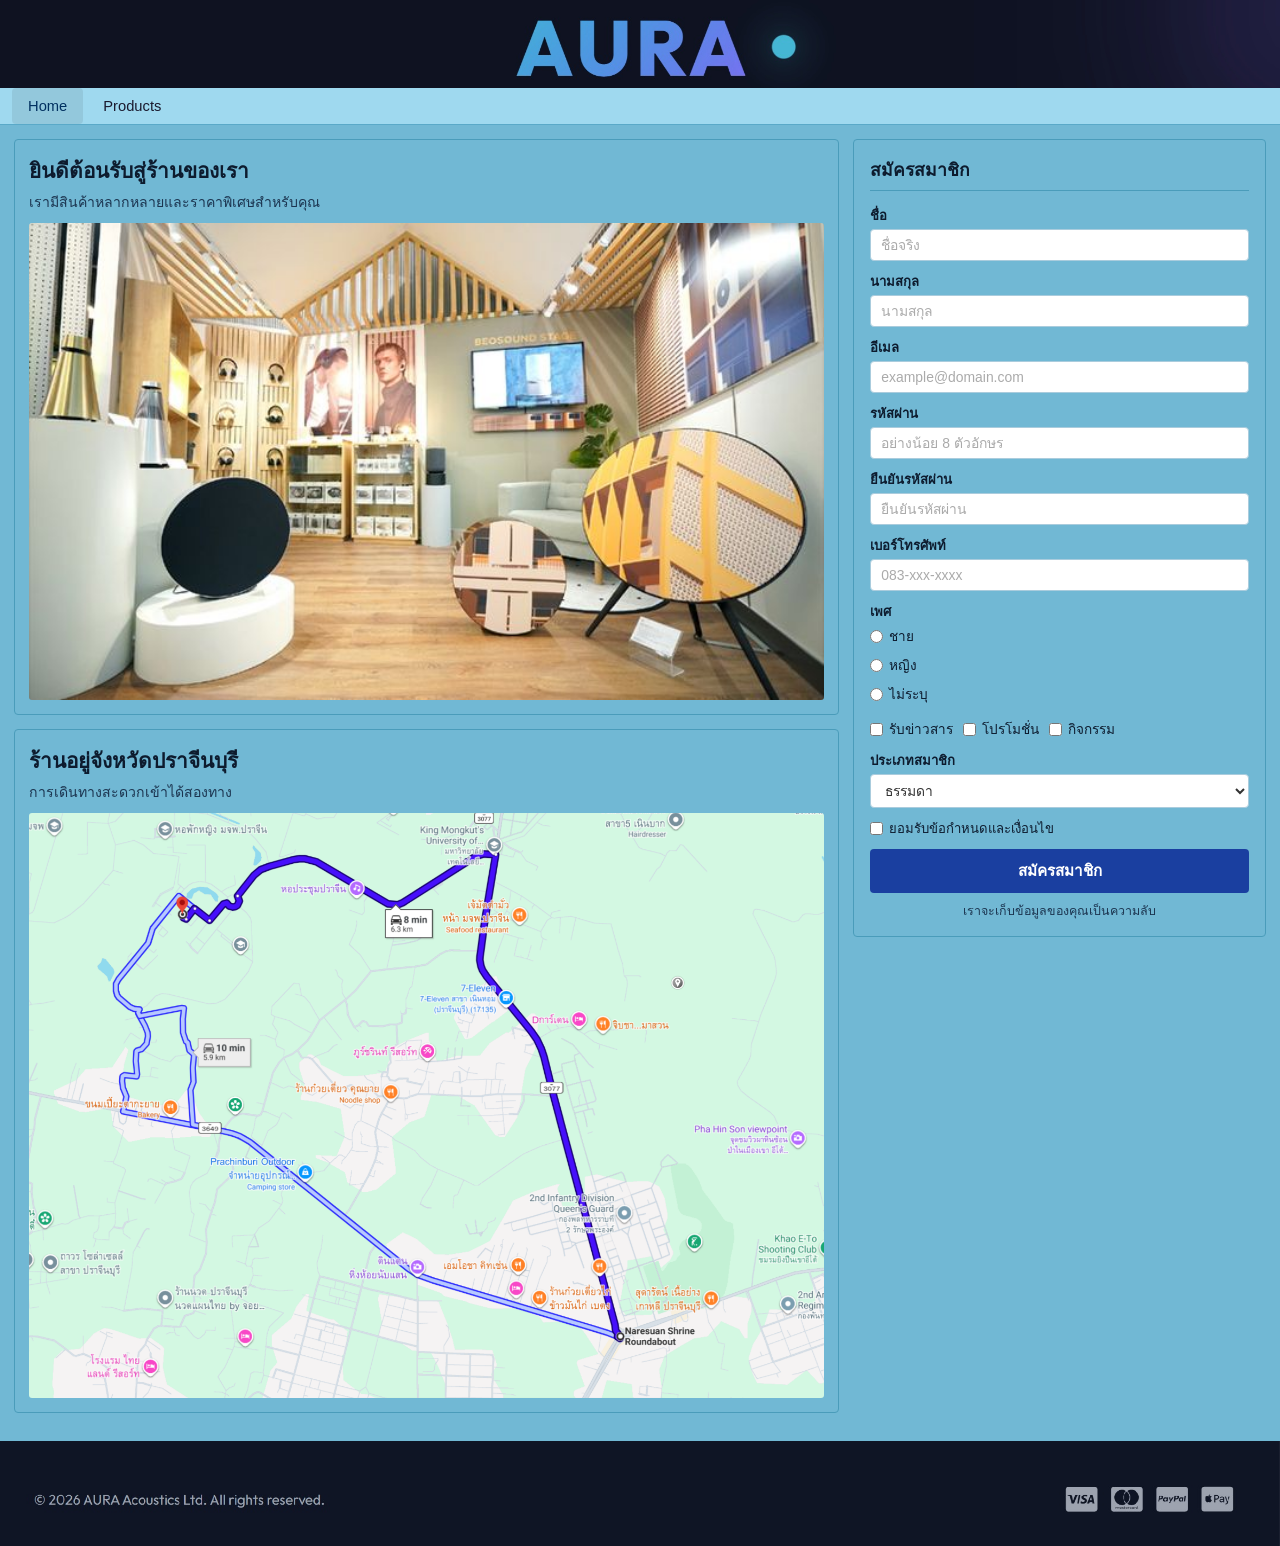
<file: index.html>
<!DOCTYPE html>
<html lang="th">

<head>
  <meta charset="UTF-8">
  <meta name="viewport" content="width=device-width, initial-scale=1.0">
  <title>AURA Acoustics — Home</title>
  <meta name="description" content="AURA Acoustics ร้านจำหน่ายสินค้าหลากหลายและราคาพิเศษสำหรับคุณ">
  <link rel="stylesheet" href="css/gridstyle.css">
</head>

<body>
  <div class="grid-wrapper">

    <header class="site-header">
      <img src="images/header.jpg" alt="AURA Acoustics Banner">
    </header>

    <nav class="site-nav">
      <ul>
        <li><a href="index.html" class="active" id="nav-home">Home</a></li>
        <li><a href="product.html" id="nav-products">Products</a></li>
      </ul>
    </nav>

    <div class="body-grid">

      <main class="site-main">

        <div class="content-block" id="section-welcome">
          <h2>ยินดีต้อนรับสู่ร้านของเรา</h2>
          <p>เรามีสินค้าหลากหลายและราคาพิเศษสำหรับคุณ</p>
          <img src="images/shop.jpg" alt="ร้าน AURA Acoustics">
        </div>

        <div class="content-block" id="section-map">
          <h2>ร้านอยู่จังหวัดปราจีนบุรี</h2>
          <p>การเดินทางสะดวกเข้าได้สองทาง</p>
          <img src="images/map.png" alt="แผนที่ร้าน AURA Acoustics">
        </div>

      </main>

      <aside class="site-sidebar">
        <h2>สมัครสมาชิก</h2>

        <form id="member-form" onsubmit="handleSubmit(event)">

          <div class="form-group">
            <label for="first-name">ชื่อ</label>
            <input type="text" id="first-name" name="first-name" placeholder="ชื่อจริง" required>
          </div>

          <div class="form-group">
            <label for="last-name">นามสกุล</label>
            <input type="text" id="last-name" name="last-name" placeholder="นามสกุล" required>
          </div>

          <div class="form-group">
            <label for="email">อีเมล</label>
            <input type="email" id="email" name="email" placeholder="example@domain.com" required>
          </div>

          <div class="form-group">
            <label for="password">รหัสผ่าน</label>
            <input type="password" id="password" name="password" placeholder="อย่างน้อย 8 ตัวอักษร" minlength="8"
              required>
          </div>

          <div class="form-group">
            <label for="confirm-password">ยืนยันรหัสผ่าน</label>
            <input type="password" id="confirm-password" name="confirm-password" placeholder="ยืนยันรหัสผ่าน" required>
          </div>

          <div class="form-group">
            <label for="phone">เบอร์โทรศัพท์</label>
            <input type="tel" id="phone" name="phone" placeholder="083-xxx-xxxx">
          </div>

          <div class="form-group">
            <label>เพศ</label>
            <div class="radio-group">
              <label><input type="radio" name="gender" id="gender-male" value="male"> ชาย</label>
              <label><input type="radio" name="gender" id="gender-female" value="female"> หญิง</label>
              <label><input type="radio" name="gender" id="gender-other" value="other"> ไม่ระบุ</label>
            </div>
          </div>

          <div class="checkbox-inline">
            <label><input type="checkbox" id="chk-news" name="subscribe" value="news"> รับข่าวสาร</label>
            <label><input type="checkbox" id="chk-promo" name="subscribe" value="promo"> โปรโมชั่น</label>
            <label><input type="checkbox" id="chk-event" name="subscribe" value="event"> กิจกรรม</label>
          </div>

          <div class="form-group">
            <label for="member-type">ประเภทสมาชิก</label>
            <select id="member-type" name="member-type" required>
              <option value="normal" selected>ธรรมดา</option>
              <option value="premium">พรีเมียม</option>
              <option value="vip">VIP</option>
            </select>
          </div>

          <label class="terms-row">
            <input type="checkbox" id="terms" name="terms" required>
            ยอมรับข้อกำหนดและเงื่อนไข
          </label>

          <button type="submit" class="btn-submit" id="btn-register">สมัครสมาชิก</button>

          <p class="form-note">เราจะเก็บข้อมูลของคุณเป็นความลับ</p>

        </form>
      </aside>

    </div>

    <footer class="site-footer">
      <img src="images/footer.jpg" alt="AURA Acoustics Footer">
    </footer>

  </div>

  <script>
    function handleSubmit(e) {
      e.preventDefault();
      const pw = document.getElementById('password').value;
      const cpw = document.getElementById('confirm-password').value;
      if (pw !== cpw) {
        alert('รหัสผ่านไม่ตรงกัน กรุณากรอกใหม่');
        return;
      }
      const name = document.getElementById('first-name').value + ' ' + document.getElementById('last-name').value;
      const typeMap = { normal: 'ธรรมดา', premium: 'พรีเมียม', vip: 'VIP' };
      const type = typeMap[document.getElementById('member-type').value];
      alert('✅ สมัครสมาชิกสำเร็จ!\n\nยินดีต้อนรับ คุณ' + name + '\nประเภทสมาชิก: ' + type);
      e.target.reset();
    }
  </script>
</body>

</html>
</file>
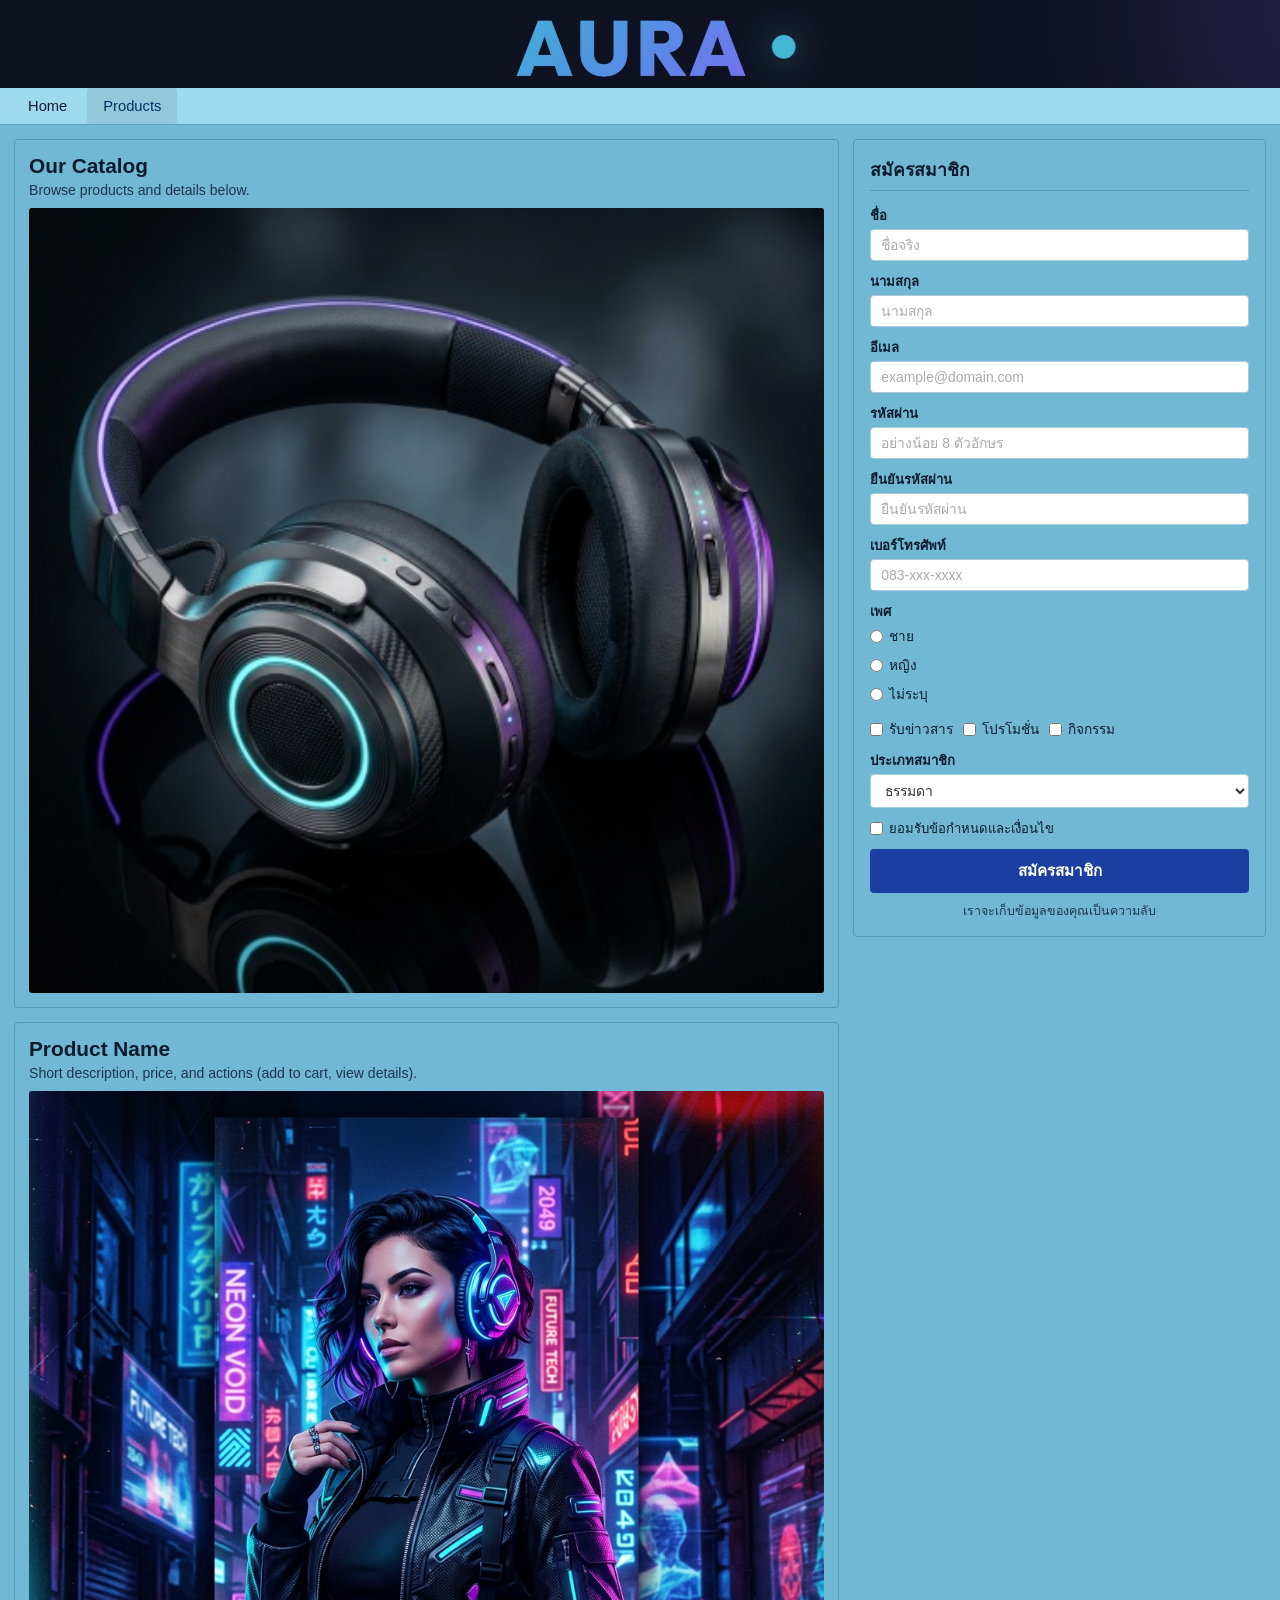
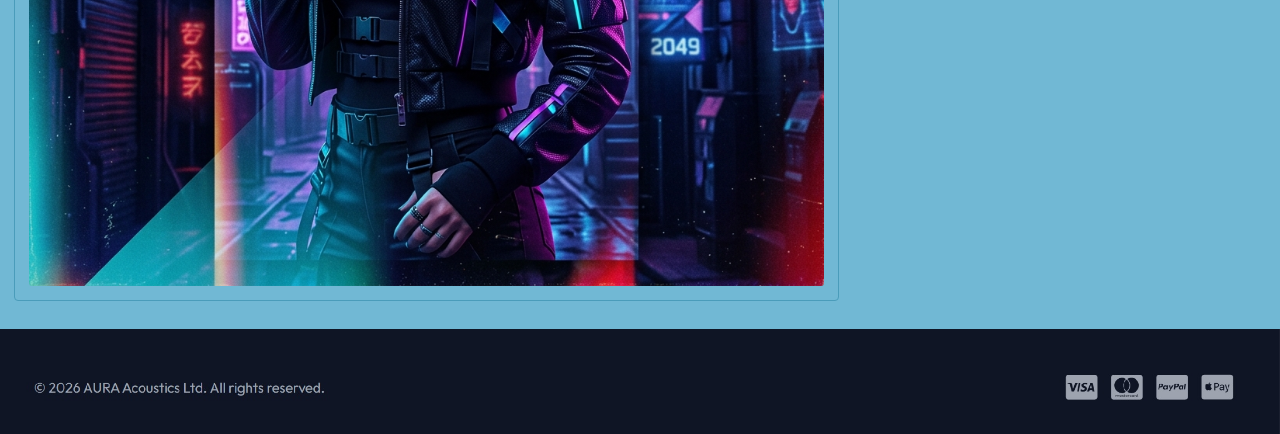
<file: product.html>
<!DOCTYPE html>
<html lang="th">

<head>
  <meta charset="UTF-8">
  <meta name="viewport" content="width=device-width, initial-scale=1.0">
  <title>AURA Acoustics — Products</title>
  <meta name="description" content="สินค้า AURA Acoustics — ดูรายการสินค้าและรายละเอียดของเรา">
  <link rel="stylesheet" href="css/gridstyle.css">
</head>

<body>
  <div class="grid-wrapper">

    <header class="site-header">
      <img src="images/header.jpg" alt="AURA Acoustics Banner">
    </header>

    <nav class="site-nav">
      <ul>
        <li><a href="index.html" id="nav-home">Home</a></li>
        <li><a href="product.html" class="active" id="nav-products">Products</a></li>
      </ul>
    </nav>

    <div class="body-grid">

      <main class="site-main">

        <div class="content-block" id="product-1">
          <h2>Our Catalog</h2>
          <p>Browse products and details below.</p>
          <img src="images/product1.jpg" alt="AURA X1 Pro Headphone">
        </div>

        <div class="content-block" id="product-2">
          <h2>Product Name</h2>
          <p>Short description, price, and actions (add to cart, view details).</p>
          <img src="images/product2.jpg" alt="AURA Neon Void Edition">
        </div>

      </main>

      <aside class="site-sidebar">
        <h2>สมัครสมาชิก</h2>

        <form id="member-form" onsubmit="handleSubmit(event)">

          <div class="form-group">
            <label for="first-name">ชื่อ</label>
            <input type="text" id="first-name" name="first-name" placeholder="ชื่อจริง" required>
          </div>

          <div class="form-group">
            <label for="last-name">นามสกุล</label>
            <input type="text" id="last-name" name="last-name" placeholder="นามสกุล" required>
          </div>

          <div class="form-group">
            <label for="email">อีเมล</label>
            <input type="email" id="email" name="email" placeholder="example@domain.com" required>
          </div>

          <div class="form-group">
            <label for="password">รหัสผ่าน</label>
            <input type="password" id="password" name="password" placeholder="อย่างน้อย 8 ตัวอักษร" minlength="8"
              required>
          </div>

          <div class="form-group">
            <label for="confirm-password">ยืนยันรหัสผ่าน</label>
            <input type="password" id="confirm-password" name="confirm-password" placeholder="ยืนยันรหัสผ่าน" required>
          </div>

          <div class="form-group">
            <label for="phone">เบอร์โทรศัพท์</label>
            <input type="tel" id="phone" name="phone" placeholder="083-xxx-xxxx">
          </div>

          <div class="form-group">
            <label>เพศ</label>
            <div class="radio-group">
              <label><input type="radio" name="gender" id="gender-male" value="male"> ชาย</label>
              <label><input type="radio" name="gender" id="gender-female" value="female"> หญิง</label>
              <label><input type="radio" name="gender" id="gender-other" value="other"> ไม่ระบุ</label>
            </div>
          </div>

          <div class="checkbox-inline">
            <label><input type="checkbox" id="chk-news" name="subscribe" value="news"> รับข่าวสาร</label>
            <label><input type="checkbox" id="chk-promo" name="subscribe" value="promo"> โปรโมชั่น</label>
            <label><input type="checkbox" id="chk-event" name="subscribe" value="event"> กิจกรรม</label>
          </div>

          <div class="form-group">
            <label for="member-type">ประเภทสมาชิก</label>
            <select id="member-type" name="member-type" required>
              <option value="normal" selected>ธรรมดา</option>
              <option value="premium">พรีเมียม</option>
              <option value="vip">VIP</option>
            </select>
          </div>

          <label class="terms-row">
            <input type="checkbox" id="terms" name="terms" required>
            ยอมรับข้อกำหนดและเงื่อนไข
          </label>

          <button type="submit" class="btn-submit" id="btn-register">สมัครสมาชิก</button>

          <p class="form-note">เราจะเก็บข้อมูลของคุณเป็นความลับ</p>

        </form>
      </aside>

    </div>

    <footer class="site-footer">
      <img src="images/footer.jpg" alt="AURA Acoustics Footer">
    </footer>

  </div>

  <script>
    function handleSubmit(e) {
      e.preventDefault();
      const pw = document.getElementById('password').value;
      const cpw = document.getElementById('confirm-password').value;
      if (pw !== cpw) {
        alert('รหัสผ่านไม่ตรงกัน กรุณากรอกใหม่');
        return;
      }
      const name = document.getElementById('first-name').value + ' ' + document.getElementById('last-name').value;
      const typeMap = { normal: 'ธรรมดา', premium: 'พรีเมียม', vip: 'VIP' };
      const type = typeMap[document.getElementById('member-type').value];
      alert('✅ สมัครสมาชิกสำเร็จ!\n\nยินดีต้อนรับ คุณ' + name + '\nประเภทสมาชิก: ' + type);
      e.target.reset();
    }
  </script>
</body>

</html>
</file>
<file: css/gridstyle.css>
*,
*::before,
*::after {
  box-sizing: border-box;
  margin: 0;
  padding: 0;
}

body {
  font-family: Arial, sans-serif;
  background-color: #71b8d4;
  color: #111;
  min-height: 100vh;
  display: flex;
  flex-direction: column;
}

img {
  max-width: 100%;
  display: block;
}

a {
  color: inherit;
  text-decoration: none;
}

.grid-wrapper {
  display: grid;
  grid-template-columns: 1fr;
  grid-template-rows: auto auto 1fr auto;
  grid-template-areas:
    "header"
    "nav"
    "body"
    "footer";
  min-height: 100vh;
}

.site-header {
  grid-area: header;
  width: 100%;
  overflow: hidden;
  background: #0b0d17;
}

.site-header img {
  width: 100%;
  height: 88px;
  object-fit: cover;
  object-position: center;
  display: block;
}

.site-nav {
  grid-area: nav;
  background: #9fd9ef;
  border-bottom: 1px solid #5aa9c8;
}

.site-nav ul {
  display: flex;
  list-style: none;
  padding: 0 12px;
  gap: 4px;
}

.site-nav ul li a {
  display: block;
  padding: 10px 16px;
  font-size: 0.92rem;
  color: #1a1a2e;
  font-weight: 500;
  transition: background 0.2s;
  border-radius: 4px;
}

.site-nav ul li a:hover,
.site-nav ul li a.active {
  background: rgba(0, 0, 0, 0.08);
  color: #003060;
}

.body-grid {
  grid-area: body;
  display: grid;
  grid-template-columns: 2fr 1fr;
  grid-template-areas: "main sidebar";
  gap: 14px;
  padding: 14px;
  align-items: start;
  background: #71b8d4;
}

.site-main {
  grid-area: main;
  display: flex;
  flex-direction: column;
  gap: 0;
}

.content-block {
  background: #71b8d4;
  border: 1px solid #4a9cba;
  border-radius: 4px;
  padding: 14px;
  margin-bottom: 14px;
}

.content-block h2 {
  font-size: 1.3rem;
  font-weight: bold;
  margin-bottom: 4px;
  color: #0d1b2e;
}

.content-block p {
  font-size: 0.88rem;
  color: #1c3550;
  margin-bottom: 10px;
}

.content-block img {
  width: 100%;
  border-radius: 3px;
  display: block;
}

.site-sidebar {
  grid-area: sidebar;
  background: #71b8d4;
  border: 1px solid #4a9cba;
  border-radius: 4px;
  padding: 16px;
  position: sticky;
  top: 48px;
}

.site-sidebar h2 {
  font-size: 1.1rem;
  font-weight: bold;
  color: #0d1b2e;
  margin-bottom: 14px;
  padding-bottom: 6px;
  border-bottom: 1px solid #4a9cba;
}

.form-group {
  margin-bottom: 10px;
}

.form-group label {
  display: block;
  font-size: 0.82rem;
  font-weight: 600;
  color: #0d1b2e;
  margin-bottom: 3px;
}

.form-group input[type="text"],
.form-group input[type="email"],
.form-group input[type="password"],
.form-group input[type="tel"],
.form-group select {
  width: 100%;
  padding: 7px 10px;
  background: #ffffff;
  border: 1px solid #aaccdd;
  border-radius: 4px;
  font-size: 0.87rem;
  color: #333;
  outline: none;
  font-family: Arial, sans-serif;
}

.form-group input:focus,
.form-group select:focus {
  border-color: #2266aa;
  box-shadow: 0 0 0 2px rgba(34, 102, 170, 0.15);
}

.form-group input::placeholder {
  color: #aaa;
}

.radio-group {
  display: flex;
  flex-direction: column;
  gap: 4px;
  margin-top: 2px;
}

.radio-group label,
.checkbox-inline label {
  display: flex;
  align-items: center;
  gap: 6px;
  font-size: 0.85rem;
  color: #0d1b2e;
  font-weight: normal;
  cursor: pointer;
}

.checkbox-inline {
  display: flex;
  flex-wrap: wrap;
  gap: 10px;
  margin-bottom: 10px;
}

.terms-row {
  display: flex;
  align-items: center;
  gap: 6px;
  margin-bottom: 10px;
  font-size: 0.82rem;
  color: #0d1b2e;
  cursor: pointer;
}

.btn-submit {
  width: 100%;
  padding: 10px;
  background: #1a3fa0;
  color: #fff;
  border: none;
  border-radius: 4px;
  font-size: 0.95rem;
  font-weight: bold;
  cursor: pointer;
  font-family: Arial, sans-serif;
  transition: background 0.2s;
}

.btn-submit:hover {
  background: #122d7a;
}

.form-note {
  margin-top: 8px;
  font-size: 0.78rem;
  color: #1c3550;
  text-align: center;
}

.site-footer {
  grid-area: footer;
  background: #0b0d17;
  overflow: hidden;
}

.site-footer img {
  width: 100%;
  display: block;
  object-fit: cover;
}

@media (max-width: 768px) {
  .body-grid {
    grid-template-columns: 1fr;
    grid-template-areas:
      "main"
      "sidebar";
  }

  .site-sidebar {
    position: static;
  }
}
</file>
